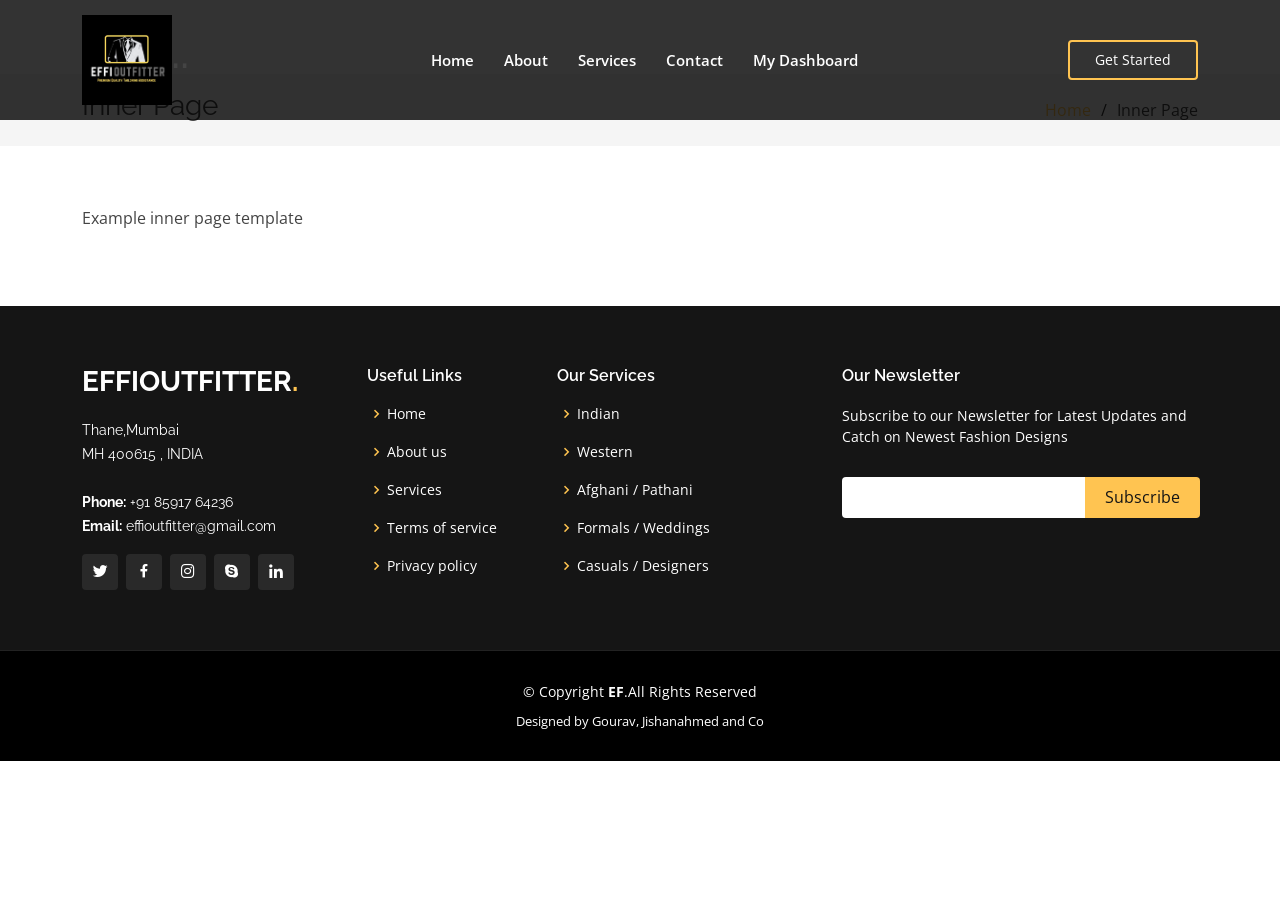
<file: EffiOutfitter/inner-page.html>
<!DOCTYPE html>
<html lang="en">

<head>
  <meta charset="utf-8">
  <meta content="width=device-width, initial-scale=1.0" name="viewport">

  <title>Inner Page - Effi Outfitter</title>
  <meta content="" name="description">
  <meta content="" name="keywords">

  <!-- Favicons -->
  <link href="assets/img/effi.png" rel="icon">
  <link href="assets/img/apple-touch-icon.png" rel="apple-touch-icon">

  <!-- Google Fonts -->
  <link href="https://fonts.googleapis.com/css?family=Open+Sans:300,300i,400,400i,600,600i,700,700i|Raleway:300,300i,400,400i,500,500i,600,600i,700,700i|Poppins:300,300i,400,400i,500,500i,600,600i,700,700i" rel="stylesheet">

  <!-- Vendor CSS Files -->
  <link href="assets/vendor/aos/aos.css" rel="stylesheet">
  <link href="assets/vendor/bootstrap/css/bootstrap.min.css" rel="stylesheet">
  <link href="assets/vendor/bootstrap-icons/bootstrap-icons.css" rel="stylesheet">
  <link href="assets/vendor/boxicons/css/boxicons.min.css" rel="stylesheet">
  <link href="assets/vendor/glightbox/css/glightbox.min.css" rel="stylesheet">
  <link href="assets/vendor/remixicon/remixicon.css" rel="stylesheet">
  <link href="assets/vendor/swiper/swiper-bundle.min.css" rel="stylesheet">

  <!-- Template Main CSS File -->
  <link href="assets/css/style.css" rel="stylesheet">
</head>

<body>

  <!-- ======= Header ======= -->
  <header id="header" class="fixed-top header-inner-pages">
    <div class="container d-flex align-items-center justify-content-lg-between">

      <h1 class="logo me-auto me-lg-0"><a href="index.html"><img src="assets/img/logo.png" alt="" class="img-fluid"></a>.<span>.</span></a></h1>

      <nav id="navbar" class="navbar order-last order-lg-0">
        <ul>
          <li><a class="nav-link scrollto " href="#hero">Home</a></li>
          <li><a class="nav-link scrollto" href="#about">About</a></li>
          <li><a class="nav-link scrollto" href="#services">Services</a></li>
          <li><a class="nav-link scrollto " href="#Contact">Contact</a></li>
          <li><a class="nav-link scrollto" href="#Dashboard">My Dashboard</a></li>
        </ul>
        <i class="bi bi-list mobile-nav-toggle"></i>
      </nav><!-- .navbar -->

      <a href="#about" class="get-started-btn scrollto">Get Started</a>

    </div>
  </header><!-- End Header -->

  <main id="main">

    <!-- ======= Breadcrumbs ======= -->
    <section class="breadcrumbs">
      <div class="container">

        <div class="d-flex justify-content-between align-items-center">
          <h2>Inner Page</h2>
          <ol>
            <li><a href="index.html">Home</a></li>
            <li>Inner Page</li>
          </ol>
        </div>

      </div>
    </section><!-- End Breadcrumbs -->

    <section class="inner-page">
      <div class="container">
        <p>
          Example inner page template
        </p>
      </div>
    </section>

  </main><!-- End #main -->

  <!-- ======= Footer ======= -->
  <footer id="footer">
    <div class="footer-top">
      <div class="container">
        <div class="row">

          <div class="col-lg-3 col-md-6">
            <div class="footer-info">
              <h3>EffiOutfitter<span>.</span></h3>
              <p>
                Thane,Mumbai <br>
                MH 400615 , INDIA <br><br>
                <strong>Phone:</strong> +91 85917 64236 <br>
                <strong>Email:</strong> effioutfitter@gmail.com<br>
              </p>
              <div class="social-links mt-3">
                <a href="#" class="twitter"><i class="bx bxl-twitter"></i></a>
                <a href="#" class="facebook"><i class="bx bxl-facebook"></i></a>
                <a href="#" class="instagram"><i class="bx bxl-instagram"></i></a>
                <a href="#" class="google-plus"><i class="bx bxl-skype"></i></a>
                <a href="#" class="linkedin"><i class="bx bxl-linkedin"></i></a>
              </div>
            </div>
          </div>

          <div class="col-lg-2 col-md-6 footer-links">
            <h4>Useful Links</h4>
            <ul>
              <li><i class="bx bx-chevron-right"></i> <a href="#">Home</a></li>
              <li><i class="bx bx-chevron-right"></i> <a href="#">About us</a></li>
              <li><i class="bx bx-chevron-right"></i> <a href="#">Services</a></li>
              <li><i class="bx bx-chevron-right"></i> <a href="#">Terms of service</a></li>
              <li><i class="bx bx-chevron-right"></i> <a href="#">Privacy policy</a></li>
            </ul>
          </div>

          <div class="col-lg-3 col-md-6 footer-links">
            <h4>Our Services</h4>
            <ul>
              <li><i class="bx bx-chevron-right"></i> <a href="#">Indian </a></li>
              <li><i class="bx bx-chevron-right"></i> <a href="#">Western </a></li>
              <li><i class="bx bx-chevron-right"></i> <a href="#">Afghani / Pathani </a></li>
              <li><i class="bx bx-chevron-right"></i> <a href="#">Formals / Weddings </a></li>
              <li><i class="bx bx-chevron-right"></i> <a href="#">Casuals / Designers</a></li>
            </ul>
          </div>

          <div class="col-lg-4 col-md-6 footer-newsletter">
            <h4>Our Newsletter</h4>
            <p>Subscribe to our Newsletter for Latest Updates and Catch on Newest Fashion Designs</p>
            <form action="" method="post">
              <input type="email" name="email"><input type="submit" value="Subscribe">
            </form>

          </div>

        </div>
      </div>
    </div>

    <div class="container">
      <div class="copyright">
        &copy; Copyright <strong><span>EF</span></strong>.All Rights Reserved
      </div>
      <div class="credits">
        Designed by Gourav, Jishanahmed and Co
      </div>
    </div>
  </footer><!-- End Footer -->

  <div id="preloader"></div>
  <a href="#" class="back-to-top d-flex align-items-center justify-content-center"><i class="bi bi-arrow-up-short"></i></a>

  <!-- Vendor JS Files -->
  <script src="assets/vendor/purecounter/purecounter_vanilla.js"></script>
  <script src="assets/vendor/aos/aos.js"></script>
  <script src="assets/vendor/bootstrap/js/bootstrap.bundle.min.js"></script>
  <script src="assets/vendor/glightbox/js/glightbox.min.js"></script>
  <script src="assets/vendor/isotope-layout/isotope.pkgd.min.js"></script>
  <script src="assets/vendor/swiper/swiper-bundle.min.js"></script>
  <script src="assets/vendor/php-email-form/validate.js"></script>

  <!-- Template Main JS File -->
  <script src="assets/js/main.js"></script>

</body>

</html>
</file>
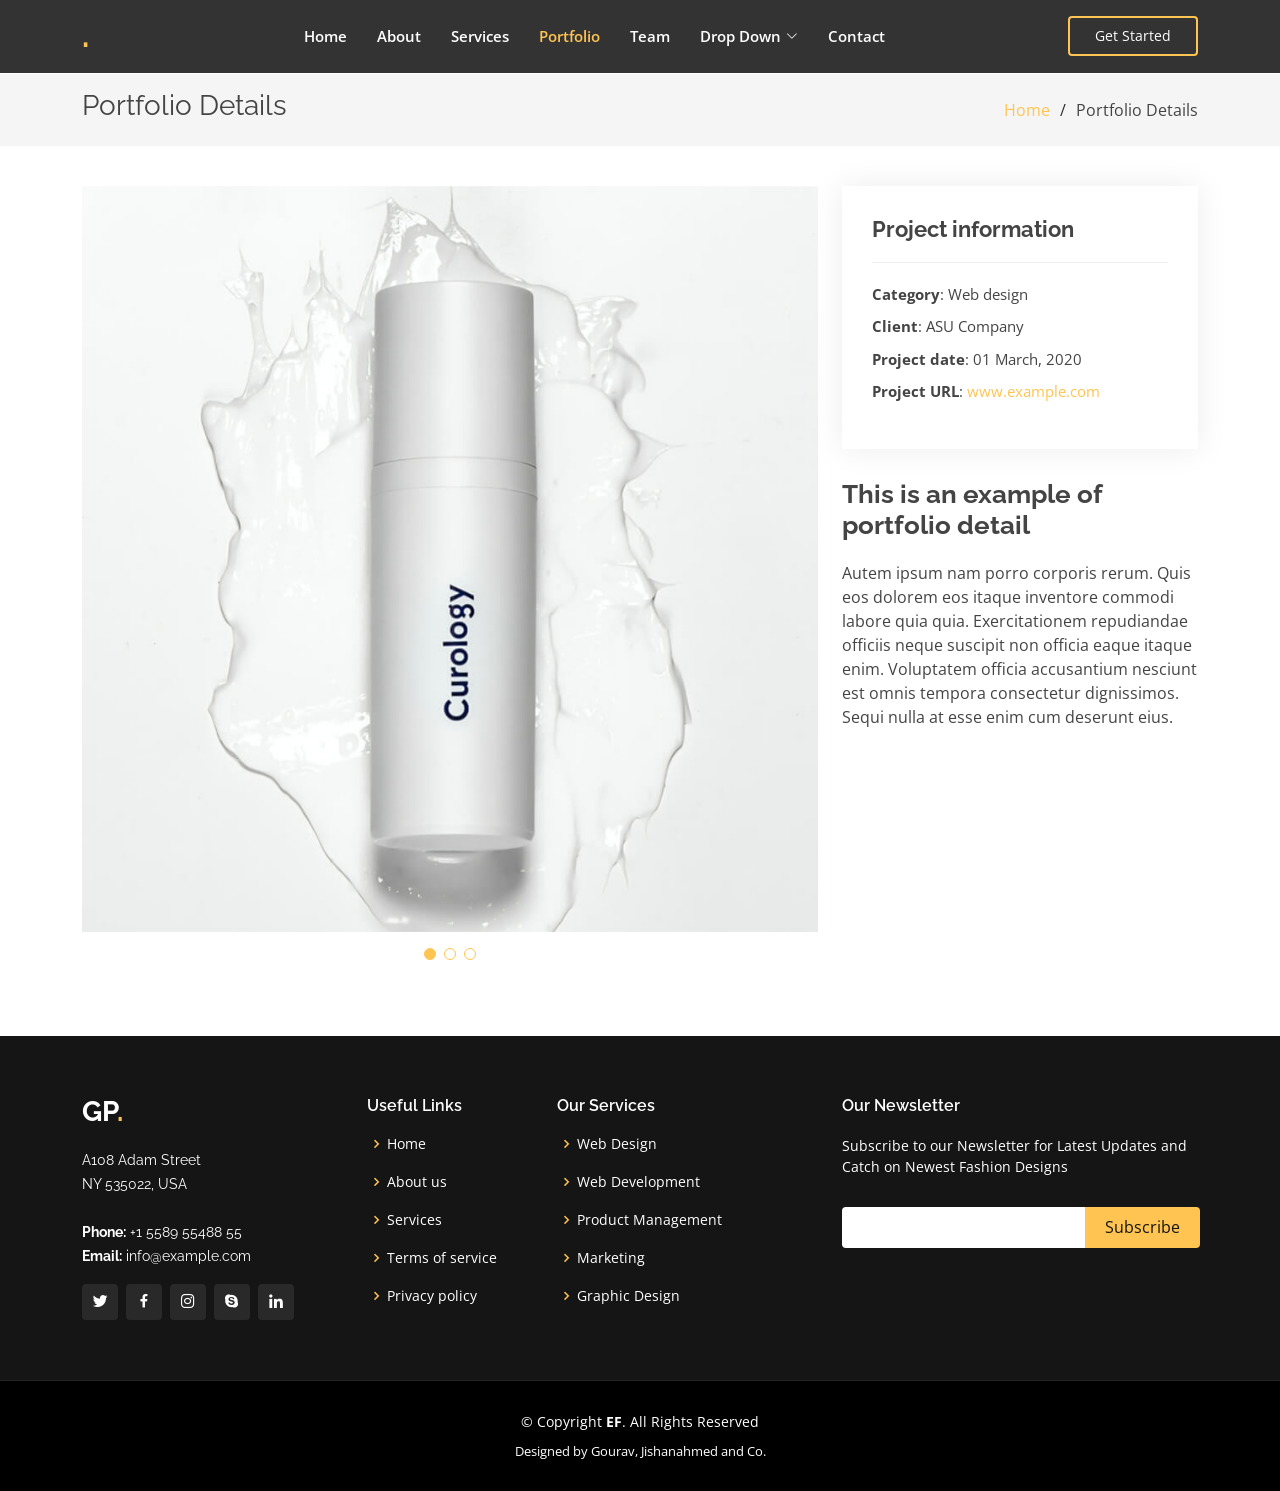
<file: EffiOutfitter/portfolio-details.html>
<!DOCTYPE html>
<html lang="en">

<head>
  <meta charset="utf-8">
  <meta content="width=device-width, initial-scale=1.0" name="viewport">

  <title>Portfolio Details - Gp Bootstrap Template</title>
  <meta content="" name="description">
  <meta content="" name="keywords">

  <!-- Favicons -->
  <link href="assets/img/favicon.png" rel="icon">
  <link href="assets/img/apple-touch-icon.png" rel="apple-touch-icon">

  <!-- Google Fonts -->
  <link href="https://fonts.googleapis.com/css?family=Open+Sans:300,300i,400,400i,600,600i,700,700i|Raleway:300,300i,400,400i,500,500i,600,600i,700,700i|Poppins:300,300i,400,400i,500,500i,600,600i,700,700i" rel="stylesheet">

  <!-- Vendor CSS Files -->
  <link href="assets/vendor/aos/aos.css" rel="stylesheet">
  <link href="assets/vendor/bootstrap/css/bootstrap.min.css" rel="stylesheet">
  <link href="assets/vendor/bootstrap-icons/bootstrap-icons.css" rel="stylesheet">
  <link href="assets/vendor/boxicons/css/boxicons.min.css" rel="stylesheet">
  <link href="assets/vendor/glightbox/css/glightbox.min.css" rel="stylesheet">
  <link href="assets/vendor/remixicon/remixicon.css" rel="stylesheet">
  <link href="assets/vendor/swiper/swiper-bundle.min.css" rel="stylesheet">

  <!-- Template Main CSS File -->
  <link href="assets/css/style.css" rel="stylesheet">
</head>

<body>

  <!-- ======= Header ======= -->
  <header id="header" class="fixed-top header-inner-pages">
    <div class="container d-flex align-items-center justify-content-lg-between">

      <h1 class="logo me-auto me-lg-0"><a href="index.html"><span>.</span></a></h1>

      <nav id="navbar" class="navbar order-last order-lg-0">
        <ul>
          <li><a class="nav-link scrollto " href="#hero">Home</a></li>
          <li><a class="nav-link scrollto" href="#about">About</a></li>
          <li><a class="nav-link scrollto" href="#services">Services</a></li>
          <li><a class="nav-link scrollto active" href="#portfolio">Portfolio</a></li>
          <li><a class="nav-link scrollto" href="#team">Team</a></li>
          <li class="dropdown"><a href="#"><span>Drop Down</span> <i class="bi bi-chevron-down"></i></a>
            <ul>
              <li><a href="#">Drop Down 1</a></li>
              <li class="dropdown"><a href="#"><span>Deep Drop Down</span> <i class="bi bi-chevron-right"></i></a>
                <ul>
                  <li><a href="#">Deep Drop Down 1</a></li>
                  <li><a href="#">Deep Drop Down 2</a></li>
                  <li><a href="#">Deep Drop Down 3</a></li>
                  <li><a href="#">Deep Drop Down 4</a></li>
                  <li><a href="#">Deep Drop Down 5</a></li>
                </ul>
              </li>
              <li><a href="#">Drop Down 2</a></li>
              <li><a href="#">Drop Down 3</a></li>
              <li><a href="#">Drop Down 4</a></li>
            </ul>
          </li>
          <li><a class="nav-link scrollto" href="#contact">Contact</a></li>
        </ul>
        <i class="bi bi-list mobile-nav-toggle"></i>
      </nav><!-- .navbar -->

      <a href="#about" class="get-started-btn scrollto">Get Started</a>

    </div>
  </header><!-- End Header -->

  <main id="main">

    <!-- ======= Breadcrumbs ======= -->
    <section id="breadcrumbs" class="breadcrumbs">
      <div class="container">

        <div class="d-flex justify-content-between align-items-center">
          <h2>Portfolio Details</h2>
          <ol>
            <li><a href="index.html">Home</a></li>
            <li>Portfolio Details</li>
          </ol>
        </div>

      </div>
    </section><!-- End Breadcrumbs -->

    <!-- ======= Portfolio Details Section ======= -->
    <section id="portfolio-details" class="portfolio-details">
      <div class="container">

        <div class="row gy-4">

          <div class="col-lg-8">
            <div class="portfolio-details-slider swiper">
              <div class="swiper-wrapper align-items-center">

                <div class="swiper-slide">
                  <img src="assets/img/portfolio/portfolio-1.jpg" alt="">
                </div>

                <div class="swiper-slide">
                  <img src="assets/img/portfolio/portfolio-2.jpg" alt="">
                </div>

                <div class="swiper-slide">
                  <img src="assets/img/portfolio/portfolio-3.jpg" alt="">
                </div>

              </div>
              <div class="swiper-pagination"></div>
            </div>
          </div>

          <div class="col-lg-4">
            <div class="portfolio-info">
              <h3>Project information</h3>
              <ul>
                <li><strong>Category</strong>: Web design</li>
                <li><strong>Client</strong>: ASU Company</li>
                <li><strong>Project date</strong>: 01 March, 2020</li>
                <li><strong>Project URL</strong>: <a href="#">www.example.com</a></li>
              </ul>
            </div>
            <div class="portfolio-description">
              <h2>This is an example of portfolio detail</h2>
              <p>
                Autem ipsum nam porro corporis rerum. Quis eos dolorem eos itaque inventore commodi labore quia quia. Exercitationem repudiandae officiis neque suscipit non officia eaque itaque enim. Voluptatem officia accusantium nesciunt est omnis tempora consectetur dignissimos. Sequi nulla at esse enim cum deserunt eius.
              </p>
            </div>
          </div>

        </div>

      </div>
    </section><!-- End Portfolio Details Section -->

  </main><!-- End #main -->

  <!-- ======= Footer ======= -->
  <footer id="footer">
    <div class="footer-top">
      <div class="container">
        <div class="row">

          <div class="col-lg-3 col-md-6">
            <div class="footer-info">
              <h3>Gp<span>.</span></h3>
              <p>
                A108 Adam Street <br>
                NY 535022, USA<br><br>
                <strong>Phone:</strong> +1 5589 55488 55<br>
                <strong>Email:</strong> info@example.com<br>
              </p>
              <div class="social-links mt-3">
                <a href="#" class="twitter"><i class="bx bxl-twitter"></i></a>
                <a href="#" class="facebook"><i class="bx bxl-facebook"></i></a>
                <a href="#" class="instagram"><i class="bx bxl-instagram"></i></a>
                <a href="#" class="google-plus"><i class="bx bxl-skype"></i></a>
                <a href="#" class="linkedin"><i class="bx bxl-linkedin"></i></a>
              </div>
            </div>
          </div>

          <div class="col-lg-2 col-md-6 footer-links">
            <h4>Useful Links</h4>
            <ul>
              <li><i class="bx bx-chevron-right"></i> <a href="#">Home</a></li>
              <li><i class="bx bx-chevron-right"></i> <a href="#">About us</a></li>
              <li><i class="bx bx-chevron-right"></i> <a href="#">Services</a></li>
              <li><i class="bx bx-chevron-right"></i> <a href="#">Terms of service</a></li>
              <li><i class="bx bx-chevron-right"></i> <a href="#">Privacy policy</a></li>
            </ul>
          </div>

          <div class="col-lg-3 col-md-6 footer-links">
            <h4>Our Services</h4>
            <ul>
              <li><i class="bx bx-chevron-right"></i> <a href="#">Web Design</a></li>
              <li><i class="bx bx-chevron-right"></i> <a href="#">Web Development</a></li>
              <li><i class="bx bx-chevron-right"></i> <a href="#">Product Management</a></li>
              <li><i class="bx bx-chevron-right"></i> <a href="#">Marketing</a></li>
              <li><i class="bx bx-chevron-right"></i> <a href="#">Graphic Design</a></li>
            </ul>
          </div>

          <div class="col-lg-4 col-md-6 footer-newsletter">
            <h4>Our Newsletter</h4>
            <p>Subscribe to our Newsletter for Latest Updates and Catch on Newest Fashion Designs</p>
            <form action="" method="post">
              <input type="email" name="email"><input type="submit" value="Subscribe">
            </form>

          </div>

        </div>
      </div>
    </div>

    <div class="container">
      <div class="copyright">
        &copy; Copyright <strong><span>EF</span></strong>. All Rights Reserved
      </div>
      <div class="credits">
        Designed by Gourav, Jishanahmed and Co.
      </div>
    </div>
  </footer><!-- End Footer -->

  <div id="preloader"></div>
  <a href="#" class="back-to-top d-flex align-items-center justify-content-center"><i class="bi bi-arrow-up-short"></i></a>

  <!-- Vendor JS Files -->
  <script src="assets/vendor/purecounter/purecounter_vanilla.js"></script>
  <script src="assets/vendor/aos/aos.js"></script>
  <script src="assets/vendor/bootstrap/js/bootstrap.bundle.min.js"></script>
  <script src="assets/vendor/glightbox/js/glightbox.min.js"></script>
  <script src="assets/vendor/isotope-layout/isotope.pkgd.min.js"></script>
  <script src="assets/vendor/swiper/swiper-bundle.min.js"></script>
  <script src="assets/vendor/php-email-form/validate.js"></script>

  <!-- Template Main JS File -->
  <script src="assets/js/main.js"></script>

</body>

</html>
</file>
<file: EffiOutfitter/assets/css/style.css>
body {
  font-family: "Open Sans", sans-serif;
  color: #444444;
}

a {
  color: #ffc451;
  text-decoration: none;
}

a:hover {
  color: #ffd584;
  text-decoration: none;
}

h1,
h2,
h3,
h4,
h5,
h6 {
  font-family: "Raleway", sans-serif;
}

/*--------------------------------------------------------------
# Back to top button
--------------------------------------------------------------*/
.back-to-top {
  position: fixed;
  visibility: hidden;
  opacity: 0;
  right: 15px;
  bottom: 15px;
  z-index: 996;
  background: #ffc451;
  width: 40px;
  height: 40px;
  border-radius: 4px;
  transition: all 0.4s;
}

.back-to-top i {
  font-size: 28px;
  color: #151515;
  line-height: 0;
}

.back-to-top:hover {
  background: #151515;
}

.back-to-top:hover i {
  color: #ffc451;
}

.back-to-top.active {
  visibility: visible;
  opacity: 1;
}

/*--------------------------------------------------------------
# Preloader
--------------------------------------------------------------*/
#preloader {
  position: fixed;
  top: 0;
  left: 0;
  right: 0;
  bottom: 0;
  z-index: 9999;
  overflow: hidden;
  background: #151515;
}

#preloader:before {
  content: "";
  position: fixed;
  top: calc(50% - 0px);
  left: calc(50% - 30px);
  border: 6px solid #ffc451;
  border-top-color: #151515;
  border-bottom-color: #151515;
  border-radius: 50%;
  width: 60px;
  height: 60px;
  -webkit-animation: animate-preloader 1s linear infinite;
  animation: animate-preloader 1s linear infinite;
}

@-webkit-keyframes animate-preloader {
  0% {
    transform: rotate(0deg);
  }

  100% {
    transform: rotate(360deg);
  }
}

@keyframes animate-preloader {
  0% {
    transform: rotate(0deg);
  }

  100% {
    transform: rotate(360deg);
  }
}

/*--------------------------------------------------------------
# Disable aos animation delay on mobile devices
--------------------------------------------------------------*/
@media screen and (max-width: 768px) {
  [data-aos-delay] {
    transition-delay: 0 !important;
  }
}

/*--------------------------------------------------------------
# Header
--------------------------------------------------------------*/
#header {
  transition: all 0.5s;
  z-index: 997;
  padding: 15px 0;
}

#header.header-scrolled,
#header.header-inner-pages {
  background: rgba(0, 0, 0, 0.8);
}

#header .logo {
  font-size: 32px;
  margin: 0;
  padding: 0;
  line-height: 1;
  font-weight: 700;
  letter-spacing: 2px;
  text-transform: uppercase;
}

#header .logo a {
  color: #fff;
}

#header .logo a span {
  color: #ffc451;
}

#header .logo img {
  max-height: 90px;
}

/*--------------------------------------------------------------
#  Get Startet Button
--------------------------------------------------------------*/
.get-started-btn {
  color: #fff;
  border-radius: 4px;
  padding: 7px 25px 8px 25px;
  white-space: nowrap;
  transition: 0.3s;
  font-size: 14px;
  display: inline-block;
  border: 2px solid #ffc451;
}

.get-started-btn:hover {
  background: #ffbb38;
  color: #343a40;
}

@media (max-width: 992px) {
  .get-started-btn {
    padding: 7px 20px 8px 20px;
    margin-right: 15px;
  }
}

/*--------------------------------------------------------------
# Navigation Menu
--------------------------------------------------------------*/
/**
* Desktop Navigation 
*/
.navbar {
  padding: 0;
}

.navbar ul {
  margin: 0;
  padding: 0;
  display: flex;
  list-style: none;
  align-items: center;
}

.navbar li {
  position: relative;
}

.navbar a,
.navbar a:focus {
  display: flex;
  align-items: center;
  justify-content: space-between;
  padding: 10px 0 10px 30px;
  font-size: 15px;
  font-weight: 600;
  color: #fff;
  white-space: nowrap;
  transition: 0.3s;
}

.navbar a i,
.navbar a:focus i {
  font-size: 12px;
  line-height: 0;
  margin-left: 5px;
}

.navbar a:hover,
.navbar .active,
.navbar .active:focus,
.navbar li:hover>a {
  color: #ffc451;
}

.navbar .dropdown ul {
  display: block;
  position: absolute;
  left: 14px;
  top: calc(100% + 30px);
  margin: 0;
  padding: 10px 0;
  z-index: 99;
  opacity: 0;
  visibility: hidden;
  background: #fff;
  box-shadow: 0px 0px 30px rgba(127, 137, 161, 0.25);
  transition: 0.3s;
}

.navbar .dropdown ul li {
  min-width: 200px;
}

.navbar .dropdown ul a {
  padding: 10px 20px;
  font-size: 14px;
  text-transform: none;
  color: #151515;
  font-weight: 400;
}

.navbar .dropdown ul a i {
  font-size: 12px;
}

.navbar .dropdown ul a:hover,
.navbar .dropdown ul .active:hover,
.navbar .dropdown ul li:hover>a {
  background-color: #ffc451;
}

.navbar .dropdown:hover>ul {
  opacity: 1;
  top: 100%;
  visibility: visible;
}

.navbar .dropdown .dropdown ul {
  top: 0;
  left: calc(100% - 30px);
  visibility: hidden;
}

.navbar .dropdown .dropdown:hover>ul {
  opacity: 1;
  top: 0;
  left: 100%;
  visibility: visible;
}

@media (max-width: 1366px) {
  .navbar .dropdown .dropdown ul {
    left: -90%;
  }

  .navbar .dropdown .dropdown:hover>ul {
    left: -100%;
  }
}

/**
* Mobile Navigation 
*/
.mobile-nav-toggle {
  color: #fff;
  font-size: 28px;
  cursor: pointer;
  display: none;
  line-height: 0;
  transition: 0.5s;
}

@media (max-width: 991px) {
  .mobile-nav-toggle {
    display: block;
  }

  .navbar ul {
    display: none;
  }
}

.navbar-mobile {
  position: fixed;
  overflow: hidden;
  top: 0;
  right: 0;
  left: 0;
  bottom: 0;
  background: rgba(0, 0, 0, 0.9);
  transition: 0.3s;
  z-index: 999;
}

.navbar-mobile .mobile-nav-toggle {
  position: absolute;
  top: 15px;
  right: 15px;
}

.navbar-mobile ul {
  display: block;
  position: absolute;
  top: 55px;
  right: 15px;
  bottom: 15px;
  left: 15px;
  padding: 10px 0;
  background-color: #fff;
  overflow-y: auto;
  transition: 0.3s;
}

.navbar-mobile a,
.navbar-mobile a:focus {
  padding: 10px 20px;
  font-size: 15px;
  color: #151515;
}

.navbar-mobile a:hover,
.navbar-mobile .active,
.navbar-mobile li:hover>a {
  color: #151515;
  background-color: #ffc451;
}

.navbar-mobile .getstarted,
.navbar-mobile .getstarted:focus {
  margin: 15px;
}

.navbar-mobile .dropdown ul {
  position: static;
  display: none;
  margin: 10px 20px;
  padding: 10px 0;
  z-index: 99;
  opacity: 1;
  visibility: visible;
  background: #fff;
  box-shadow: 0px 0px 30px rgba(127, 137, 161, 0.25);
}

.navbar-mobile .dropdown ul li {
  min-width: 200px;
}

.navbar-mobile .dropdown ul a {
  padding: 10px 20px;
  color: #151515;
}

.navbar-mobile .dropdown ul a i {
  font-size: 12px;
}

.navbar-mobile .dropdown ul a:hover,
.navbar-mobile .dropdown ul .active:hover,
.navbar-mobile .dropdown ul li:hover>a {
  background-color: #ffc451;
}

.navbar-mobile .dropdown>.dropdown-active {
  display: block;
}

/*--------------------------------------------------------------
# Hero Section
--------------------------------------------------------------*/
#hero {
  width: 100%;
  height: 100vh;
  background: url("../img/hero-bg.jpg") top center;
  background-size: cover;
  position: relative;
}

#hero:before {
  content: "";
  background: rgba(0, 0, 0, 0.6);
  position: absolute;
  bottom: 0;
  top: 0;
  left: 0;
  right: 0;
}

#hero .container {
  position: relative;
  padding-top: 74px;
  text-align: center;
}

#hero h1 {
  margin: 0;
  font-size: 56px;
  font-weight: 700;
  line-height: 64px;
  color: #fff;
  font-family: "Poppins", sans-serif;
}

#hero h1 span {
  color: #ffc451;
}

#hero h2 {
  color: rgba(255, 255, 255, 0.9);
  margin: 10px 0 0 0;
  font-size: 24px;
}

#hero .icon-box {
  padding: 30px 20px;
  transition: ease-in-out 0.3s;
  border: 1px solid rgba(255, 255, 255, 0.3);
  height: 100%;
  text-align: center;
}

#hero .icon-box i {
  font-size: 32px;
  line-height: 1;
  color: #ffc451;
}

#hero .icon-box h3 {
  font-weight: 700;
  margin: 10px 0 0 0;
  padding: 0;
  line-height: 1;
  font-size: 20px;
  line-height: 26px;
}

#hero .icon-box h3 a {
  color: #fff;
  transition: ease-in-out 0.3s;
}

#hero .icon-box h3 a:hover {
  color: #ffc451;
}

#hero .icon-box:hover {
  border-color: #ffc451;
}

@media (min-width: 1024px) {
  #hero {
    background-attachment: fixed;
  }
}

@media (max-width: 768px) {
  #hero {
    height: auto;
  }

  #hero h1 {
    font-size: 28px;
    line-height: 36px;
  }

  #hero h2 {
    font-size: 20px;
    line-height: 24px;
  }
}

/*--------------------------------------------------------------
# Sections General
--------------------------------------------------------------*/
section {
  padding: 60px 0;
  overflow: hidden;
}

.section-title {
  padding-bottom: 40px;
}

.section-title h2 {
  font-size: 14px;
  font-weight: 500;
  padding: 0;
  line-height: 1px;
  margin: 0 0 5px 0;
  letter-spacing: 2px;
  text-transform: uppercase;
  color: #aaaaaa;
  font-family: "Poppins", sans-serif;
}

.section-title h2::after {
  content: "";
  width: 120px;
  height: 1px;
  display: inline-block;
  background: #ffde9e;
  margin: 4px 10px;
}

.section-title p {
  margin: 0;
  margin: 0;
  font-size: 36px;
  font-weight: 700;
  text-transform: uppercase;
  font-family: "Poppins", sans-serif;
  color: #151515;
}

/*--------------------------------------------------------------
# About
--------------------------------------------------------------*/
.about .content h3 {
  font-weight: 700;
  font-size: 28px;
  font-family: "Poppins", sans-serif;
}

.about .content ul {
  list-style: none;
  padding: 0;
}

.about .content ul li {
  padding: 0 0 8px 26px;
  position: relative;
}

.about .content ul i {
  position: absolute;
  font-size: 20px;
  left: 0;
  top: -3px;
  color: #ffc451;
}

.about .content p:last-child {
  margin-bottom: 0;
}

/*--------------------------------------------------------------
# Clients
--------------------------------------------------------------*/
.clients {
  padding-top: 20px;
}

.clients .swiper-slide img {
  opacity: 0.5;
  transition: 0.3s;
  filter: grayscale(100);
}

.clients .swiper-slide img:hover {
  filter: none;
  opacity: 1;
}

.clients .swiper-pagination {
  margin-top: 20px;
  position: relative;
}

.clients .swiper-pagination .swiper-pagination-bullet {
  width: 12px;
  height: 12px;
  background-color: #fff;
  opacity: 1;
  background-color: #ddd;
}

.clients .swiper-pagination .swiper-pagination-bullet-active {
  background-color: #ffc451;
}

/*--------------------------------------------------------------
# Features
--------------------------------------------------------------*/
.features {
  padding-top: 20px;
}

.features .icon-box {
  padding-left: 15px;
}

.features .icon-box h4 {
  font-size: 20px;
  font-weight: 700;
  margin: 5px 0 10px 60px;
}

.features .icon-box i {
  font-size: 48px;
  float: left;
  color: #ffc451;
}

.features .icon-box p {
  font-size: 15px;
  color: #848484;
  margin-left: 60px;
}

.features .image {
  background-position: center center;
  background-repeat: no-repeat;
  background-size: cover;
  min-height: 400px;
}

/*--------------------------------------------------------------
# Services
--------------------------------------------------------------*/
.services .icon-box {
  text-align: center;
  border: 1px solid #ebebeb;
  padding: 80px 20px;
  transition: all ease-in-out 0.3s;
  background: #fff;
}

.services .icon-box .icon {
  margin: 0 auto;
  width: 64px;
  height: 64px;
  background: #ffc451;
  border-radius: 4px;
  display: flex;
  align-items: center;
  justify-content: center;
  margin-bottom: 20px;
  transition: 0.3s;
}

.services .icon-box .icon i {
  color: #151515;
  font-size: 28px;
  transition: ease-in-out 0.3s;
}

.services .icon-box h4 {
  font-weight: 700;
  margin-bottom: 15px;
  font-size: 24px;
}

.services .icon-box h4 a {
  color: #151515;
  transition: ease-in-out 0.3s;
}

.services .icon-box h4 a:hover {
  color: #ffc451;
}

.services .icon-box p {
  line-height: 24px;
  font-size: 14px;
  margin-bottom: 0;
}

.services .icon-box:hover {
  border-color: #fff;
  box-shadow: 0px 0 25px 0 rgba(0, 0, 0, 0.1);
  transform: translateY(-10px);
}

/*--------------------------------------------------------------
# Cta
--------------------------------------------------------------*/
.cta {
  background: linear-gradient(rgba(2, 2, 2, 0.5), rgba(0, 0, 0, 0.5)), url("../img/cta-bg.jpg") fixed center center;
  background-size: cover;
  padding: 60px 0;
}

.cta h3 {
  color: #fff;
  font-size: 28px;
  font-weight: 700;
}

.cta p {
  color: #fff;
}

.cta .cta-btn {
  font-family: "Raleway", sans-serif;
  font-weight: 600;
  font-size: 16px;
  letter-spacing: 1px;
  display: inline-block;
  padding: 8px 28px;
  border-radius: 4px;
  transition: 0.5s;
  margin-top: 10px;
  border: 2px solid #fff;
  color: #fff;
}

.cta .cta-btn:hover {
  background: #ffc451;
  border-color: #ffc451;
  color: #151515;
}

/*--------------------------------------------------------------
# Portfolio
--------------------------------------------------------------*/
.portfolio .portfolio-item {
  margin-bottom: 30px;
}

.portfolio #portfolio-flters {
  padding: 0;
  margin: 0 auto 20px auto;
  list-style: none;
  text-align: center;
}

.portfolio #portfolio-flters li {
  cursor: pointer;
  display: inline-block;
  padding: 8px 15px 10px 15px;
  font-size: 14px;
  font-weight: 600;
  line-height: 1;
  text-transform: uppercase;
  color: #444444;
  margin-bottom: 5px;
  transition: all 0.3s ease-in-out;
  border-radius: 3px;
}

.portfolio #portfolio-flters li:hover,
.portfolio #portfolio-flters li.filter-active {
  color: #151515;
  background: #ffc451;
}

.portfolio #portfolio-flters li:last-child {
  margin-right: 0;
}

.portfolio .portfolio-wrap {
  transition: 0.3s;
  position: relative;
  overflow: hidden;
  z-index: 1;
  background: rgba(21, 21, 21, 0.6);
}

.portfolio .portfolio-wrap::before {
  content: "";
  background: rgba(21, 21, 21, 0.6);
  position: absolute;
  left: 0;
  right: 0;
  top: 0;
  bottom: 0;
  transition: all ease-in-out 0.3s;
  z-index: 2;
  opacity: 0;
}

.portfolio .portfolio-wrap img {
  transition: all ease-in-out 0.3s;
}

.portfolio .portfolio-wrap .portfolio-info {
  opacity: 0;
  position: absolute;
  top: 0;
  left: 0;
  right: 0;
  bottom: 0;
  z-index: 3;
  transition: all ease-in-out 0.3s;
  display: flex;
  flex-direction: column;
  justify-content: flex-end;
  align-items: flex-start;
  padding: 20px;
}

.portfolio .portfolio-wrap .portfolio-info h4 {
  font-size: 20px;
  color: #fff;
  font-weight: 600;
}

.portfolio .portfolio-wrap .portfolio-info p {
  color: rgba(255, 255, 255, 0.7);
  font-size: 14px;
  text-transform: uppercase;
  padding: 0;
  margin: 0;
  font-style: italic;
}

.portfolio .portfolio-wrap .portfolio-links {
  text-align: center;
  z-index: 4;
}

.portfolio .portfolio-wrap .portfolio-links a {
  color: #fff;
  margin: 0 5px 0 0;
  font-size: 28px;
  display: inline-block;
  transition: 0.3s;
}

.portfolio .portfolio-wrap .portfolio-links a:hover {
  color: #ffc451;
}

.portfolio .portfolio-wrap:hover::before {
  opacity: 1;
}

.portfolio .portfolio-wrap:hover img {
  transform: scale(1.2);
}

.portfolio .portfolio-wrap:hover .portfolio-info {
  opacity: 1;
}

/*--------------------------------------------------------------
# Portfolio Details
--------------------------------------------------------------*/
.portfolio-details {
  padding-top: 40px;
}

.portfolio-details .portfolio-details-slider img {
  width: 100%;
}

.portfolio-details .portfolio-details-slider .swiper-pagination {
  margin-top: 20px;
  position: relative;
}

.portfolio-details .portfolio-details-slider .swiper-pagination .swiper-pagination-bullet {
  width: 12px;
  height: 12px;
  background-color: #fff;
  opacity: 1;
  border: 1px solid #ffc451;
}

.portfolio-details .portfolio-details-slider .swiper-pagination .swiper-pagination-bullet-active {
  background-color: #ffc451;
}

.portfolio-details .portfolio-info {
  padding: 30px;
  box-shadow: 0px 0 30px rgba(21, 21, 21, 0.08);
}

.portfolio-details .portfolio-info h3 {
  font-size: 22px;
  font-weight: 700;
  margin-bottom: 20px;
  padding-bottom: 20px;
  border-bottom: 1px solid #eee;
}

.portfolio-details .portfolio-info ul {
  list-style: none;
  padding: 0;
  font-size: 15px;
}

.portfolio-details .portfolio-info ul li+li {
  margin-top: 10px;
}

.portfolio-details .portfolio-description {
  padding-top: 30px;
}

.portfolio-details .portfolio-description h2 {
  font-size: 26px;
  font-weight: 700;
  margin-bottom: 20px;
}

.portfolio-details .portfolio-description p {
  padding: 0;
}

/*--------------------------------------------------------------
# Counts
--------------------------------------------------------------*/
.counts .content {
  padding: 30px 0;
}

.counts .content h3 {
  font-weight: 700;
  font-size: 34px;
  color: #151515;
}

.counts .content p {
  margin-bottom: 0;
}

.counts .content .count-box {
  padding: 20px 0;
  width: 100%;
}

.counts .content .count-box i {
  display: block;
  font-size: 36px;
  color: #ffc451;
  float: left;
}

.counts .content .count-box span {
  font-size: 36px;
  line-height: 30px;
  display: block;
  font-weight: 700;
  color: #151515;
  margin-left: 50px;
}

.counts .content .count-box p {
  padding: 15px 0 0 0;
  margin: 0 0 0 50px;
  font-family: "Raleway", sans-serif;
  font-size: 14px;
  color: #3b3b3b;
}

.counts .content .count-box a {
  font-weight: 600;
  display: block;
  margin-top: 20px;
  color: #3b3b3b;
  font-size: 15px;
  font-family: "Poppins", sans-serif;
  transition: ease-in-out 0.3s;
}

.counts .content .count-box a:hover {
  color: #626262;
}

.counts .image {
  background: url("../img/counts-img.jpg") center center no-repeat;
  background-size: cover;
  min-height: 400px;
}

@media (max-width: 991px) {
  .counts .image {
    text-align: center;
  }

  .counts .image img {
    max-width: 80%;
  }
}

@media (max-width: 667px) {
  .counts .image img {
    max-width: 100%;
  }
}

/*--------------------------------------------------------------
# Testimonials
--------------------------------------------------------------*/
.testimonials {
  padding: 80px 0;
  background: url("../img/testimonials-bg.jpg") no-repeat;
  background-position: center center;
  background-size: cover;
  position: relative;
}

.testimonials::before {
  content: "";
  position: absolute;
  left: 0;
  right: 0;
  top: 0;
  bottom: 0;
  background: rgba(0, 0, 0, 0.7);
}

.testimonials .section-header {
  margin-bottom: 40px;
}

.testimonials .testimonials-carousel,
.testimonials .testimonials-slider {
  overflow: hidden;
}

.testimonials .testimonial-item {
  text-align: center;
  color: #fff;
}

.testimonials .testimonial-item .testimonial-img {
  width: 100px;
  border-radius: 50%;
  border: 6px solid rgba(255, 255, 255, 0.15);
  margin: 0 auto;
}

.testimonials .testimonial-item h3 {
  font-size: 20px;
  font-weight: bold;
  margin: 10px 0 5px 0;
  color: #fff;
}

.testimonials .testimonial-item h4 {
  font-size: 14px;
  color: #ddd;
  margin: 0 0 15px 0;
}

.testimonials .testimonial-item .quote-icon-left,
.testimonials .testimonial-item .quote-icon-right {
  color: rgba(255, 255, 255, 0.6);
  font-size: 26px;
}

.testimonials .testimonial-item .quote-icon-left {
  display: inline-block;
  left: -5px;
  position: relative;
}

.testimonials .testimonial-item .quote-icon-right {
  display: inline-block;
  right: -5px;
  position: relative;
  top: 10px;
}

.testimonials .testimonial-item p {
  font-style: italic;
  margin: 0 auto 15px auto;
  color: #eee;
}

.testimonials .swiper-pagination {
  margin-top: 20px;
  position: relative;
}

.testimonials .swiper-pagination .swiper-pagination-bullet {
  width: 12px;
  height: 12px;
  background-color: rgba(255, 255, 255, 0.4);
  opacity: 0.5;
}

.testimonials .swiper-pagination .swiper-pagination-bullet-active {
  background-color: #ffc451;
  opacity: 1;
}

@media (min-width: 1024px) {
  .testimonials {
    background-attachment: fixed;
  }
}

@media (min-width: 992px) {
  .testimonials .testimonial-item p {
    width: 80%;
  }
}

/*--------------------------------------------------------------
# Team
--------------------------------------------------------------*/
.team {
  background: #fff;
  padding: 60px 0;
}

.team .member {
  margin-bottom: 20px;
  overflow: hidden;
  border-radius: 5px;
  background: #fff;
  box-shadow: 0px 2px 15px rgba(0, 0, 0, 0.1);
}

.team .member .member-img {
  position: relative;
  overflow: hidden;
}

.team .member .social {
  position: absolute;
  left: 0;
  bottom: 30px;
  right: 0;
  opacity: 0;
  transition: ease-in-out 0.3s;
  text-align: center;
}

.team .member .social a {
  transition: color 0.3s;
  color: #151515;
  margin: 0 3px;
  border-radius: 4px;
  width: 36px;
  height: 36px;
  background: rgba(255, 255, 255, 0.8);
  transition: ease-in-out 0.3s;
  color: #484848;
  display: inline-flex;
  justify-content: center;
  align-items: center;
}

.team .member .social a:hover {
  color: #151515;
  background: #ffc451;
}

.team .member .social i {
  font-size: 18px;
  line-height: 0;
}

.team .member .member-info {
  padding: 25px 15px;
}

.team .member .member-info h4 {
  font-weight: 700;
  margin-bottom: 5px;
  font-size: 18px;
  color: #151515;
}

.team .member .member-info span {
  display: block;
  font-size: 13px;
  font-weight: 400;
  color: #aaaaaa;
}

.team .member .member-info p {
  font-style: italic;
  font-size: 14px;
  line-height: 26px;
  color: #777777;
}

.team .member:hover .social {
  opacity: 1;
  bottom: 15px;
}

/*--------------------------------------------------------------
# Contact
--------------------------------------------------------------*/
.contact .info {
  width: 100%;
  background: #fff;
}

.contact .info i {
  font-size: 20px;
  background: #ffc451;
  color: #151515;
  float: left;
  width: 44px;
  height: 44px;
  display: flex;
  justify-content: center;
  align-items: center;
  border-radius: 4px;
  transition: all 0.3s ease-in-out;
}

.contact .info h4 {
  padding: 0 0 0 60px;
  font-size: 22px;
  font-weight: 600;
  margin-bottom: 5px;
  color: #151515;
}

.contact .info p {
  padding: 0 0 0 60px;
  margin-bottom: 0;
  font-size: 14px;
  color: #484848;
}

.contact .info .email,
.contact .info .phone {
  margin-top: 40px;
}

.contact .php-email-form {
  width: 100%;
  background: #fff;
}

.contact .php-email-form .form-group {
  padding-bottom: 8px;
}

.contact .php-email-form .error-message {
  display: none;
  color: #fff;
  background: #ed3c0d;
  text-align: left;
  padding: 15px;
  font-weight: 600;
}

.contact .php-email-form .error-message br+br {
  margin-top: 25px;
}

.contact .php-email-form .sent-message {
  display: none;
  color: #fff;
  background: #18d26e;
  text-align: center;
  padding: 15px;
  font-weight: 600;
}

.contact .php-email-form .loading {
  display: none;
  background: #fff;
  text-align: center;
  padding: 15px;
}

.contact .php-email-form .loading:before {
  content: "";
  display: inline-block;
  border-radius: 50%;
  width: 24px;
  height: 24px;
  margin: 0 10px -6px 0;
  border: 3px solid #18d26e;
  border-top-color: #eee;
  -webkit-animation: animate-loading 1s linear infinite;
  animation: animate-loading 1s linear infinite;
}

.contact .php-email-form input,
.contact .php-email-form textarea {
  border-radius: 0;
  box-shadow: none;
  font-size: 14px;
  border-radius: 4px;
}

.contact .php-email-form input:focus,
.contact .php-email-form textarea:focus {
  border-color: #ffc451;
}

.contact .php-email-form input {
  height: 44px;
}

.contact .php-email-form textarea {
  padding: 10px 12px;
}

.contact .php-email-form button[type=submit] {
  background: #ffc451;
  border: 0;
  padding: 10px 24px;
  color: #151515;
  transition: 0.4s;
  border-radius: 4px;
}

.contact .php-email-form button[type=submit]:hover {
  background: #ffcd6b;
}

@-webkit-keyframes animate-loading {
  0% {
    transform: rotate(0deg);
  }

  100% {
    transform: rotate(360deg);
  }
}

@keyframes animate-loading {
  0% {
    transform: rotate(0deg);
  }

  100% {
    transform: rotate(360deg);
  }
}

/*--------------------------------------------------------------
# Breadcrumbs
--------------------------------------------------------------*/
.breadcrumbs {
  padding: 15px 0;
  background: whitesmoke;
  min-height: 40px;
  margin-top: 74px;
}

.breadcrumbs h2 {
  font-size: 28px;
  font-weight: 400;
}

.breadcrumbs ol {
  display: flex;
  flex-wrap: wrap;
  list-style: none;
  padding: 0;
  margin: 0;
}

.breadcrumbs ol li+li {
  padding-left: 10px;
}

.breadcrumbs ol li+li::before {
  display: inline-block;
  padding-right: 10px;
  color: #2f2f2f;
  content: "/";
}

@media (max-width: 992px) {
  .breadcrumbs {
    margin-top: 68px;
  }

  .breadcrumbs .d-flex {
    display: block !important;
  }

  .breadcrumbs ol {
    display: block;
  }

  .breadcrumbs ol li {
    display: inline-block;
  }
}

/*--------------------------------------------------------------
# Footer
--------------------------------------------------------------*/
#footer {
  background: black;
  padding: 0 0 30px 0;
  color: #fff;
  font-size: 14px;
}

#footer .footer-top {
  background: #151515;
  border-bottom: 1px solid #222222;
  padding: 60px 0 30px 0;
}

#footer .footer-top .footer-info {
  margin-bottom: 30px;
}

#footer .footer-top .footer-info h3 {
  font-size: 28px;
  margin: 0 0 20px 0;
  padding: 2px 0 2px 0;
  line-height: 1;
  font-weight: 700;
  text-transform: uppercase;
}

#footer .footer-top .footer-info h3 span {
  color: #ffc451;
}

#footer .footer-top .footer-info p {
  font-size: 14px;
  line-height: 24px;
  margin-bottom: 0;
  font-family: "Raleway", sans-serif;
  color: #fff;
}

#footer .footer-top .social-links a {
  font-size: 18px;
  display: inline-block;
  background: #292929;
  color: #fff;
  line-height: 1;
  padding: 8px 0;
  margin-right: 4px;
  border-radius: 4px;
  text-align: center;
  width: 36px;
  height: 36px;
  transition: 0.3s;
}

#footer .footer-top .social-links a:hover {
  background: #ffc451;
  color: #151515;
  text-decoration: none;
}

#footer .footer-top h4 {
  font-size: 16px;
  font-weight: 600;
  color: #fff;
  position: relative;
  padding-bottom: 12px;
}

#footer .footer-top .footer-links {
  margin-bottom: 30px;
}

#footer .footer-top .footer-links ul {
  list-style: none;
  padding: 0;
  margin: 0;
}

#footer .footer-top .footer-links ul i {
  padding-right: 2px;
  color: #ffc451;
  font-size: 18px;
  line-height: 1;
}

#footer .footer-top .footer-links ul li {
  padding: 10px 0;
  display: flex;
  align-items: center;
}

#footer .footer-top .footer-links ul li:first-child {
  padding-top: 0;
}

#footer .footer-top .footer-links ul a {
  color: #fff;
  transition: 0.3s;
  display: inline-block;
  line-height: 1;
}

#footer .footer-top .footer-links ul a:hover {
  color: #ffc451;
}

#footer .footer-top .footer-newsletter form {
  margin-top: 30px;
  background: #fff;
  padding: 6px 10px;
  position: relative;
  border-radius: 4px;
}

#footer .footer-top .footer-newsletter form input[type=email] {
  border: 0;
  padding: 4px;
  width: calc(100% - 110px);
}

#footer .footer-top .footer-newsletter form input[type=submit] {
  position: absolute;
  top: 0;
  right: -2px;
  bottom: 0;
  border: 0;
  background: none;
  font-size: 16px;
  padding: 0 20px;
  background: #ffc451;
  color: #151515;
  transition: 0.3s;
  border-radius: 0 4px 4px 0;
}

#footer .footer-top .footer-newsletter form input[type=submit]:hover {
  background: #ffcd6b;
}

#footer .copyright {
  text-align: center;
  padding-top: 30px;
}

#footer .credits {
  padding-top: 10px;
  text-align: center;
  font-size: 13px;
  color: #fff;
}
</file>
